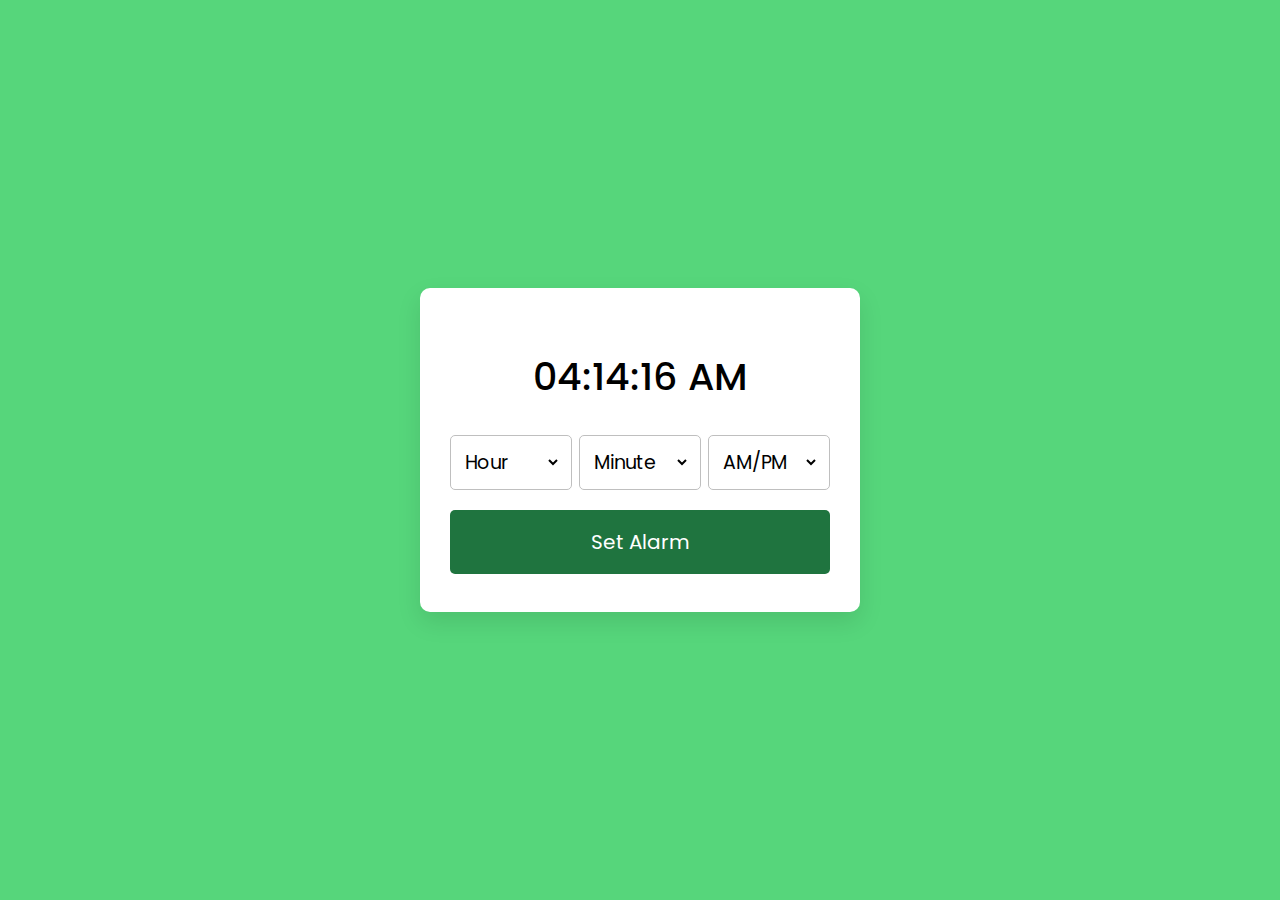
<file: Alarme/index.html>
<!DOCTYPE html>
<html lang="en">
<head>
    <meta charset="UTF-8">
    <meta http-equiv="X-UA-Compatible" content="IE=edge">
    <meta name="viewport" content="width=device-width, initial-scale=1.0">
    <title>Alarm</title>
    <link rel="stylesheet" href="style.css">
</head>
<body>
    <div class="wrapper">
        <h1>00:00:00 PM</h1>
        <div class="content">
            <div class="column">
                <select>
                    <option value="Hour" selected disabled hidden>Hour</option>
                </select>
            </div>
            <div class="column">
                <select>
                    <option value="Minute" selected disabled hidden>Minute</option>
                </select>
            </div>
            <div class="column">
                <select>
                    <option value="AM/FM" selected disabled hidden>AM/PM</option>
                </select>
            </div>
        </div>
        <button>Set Alarm</button>
    </div>
    <script src="main.js"></script>
</body>
</html>
</file>
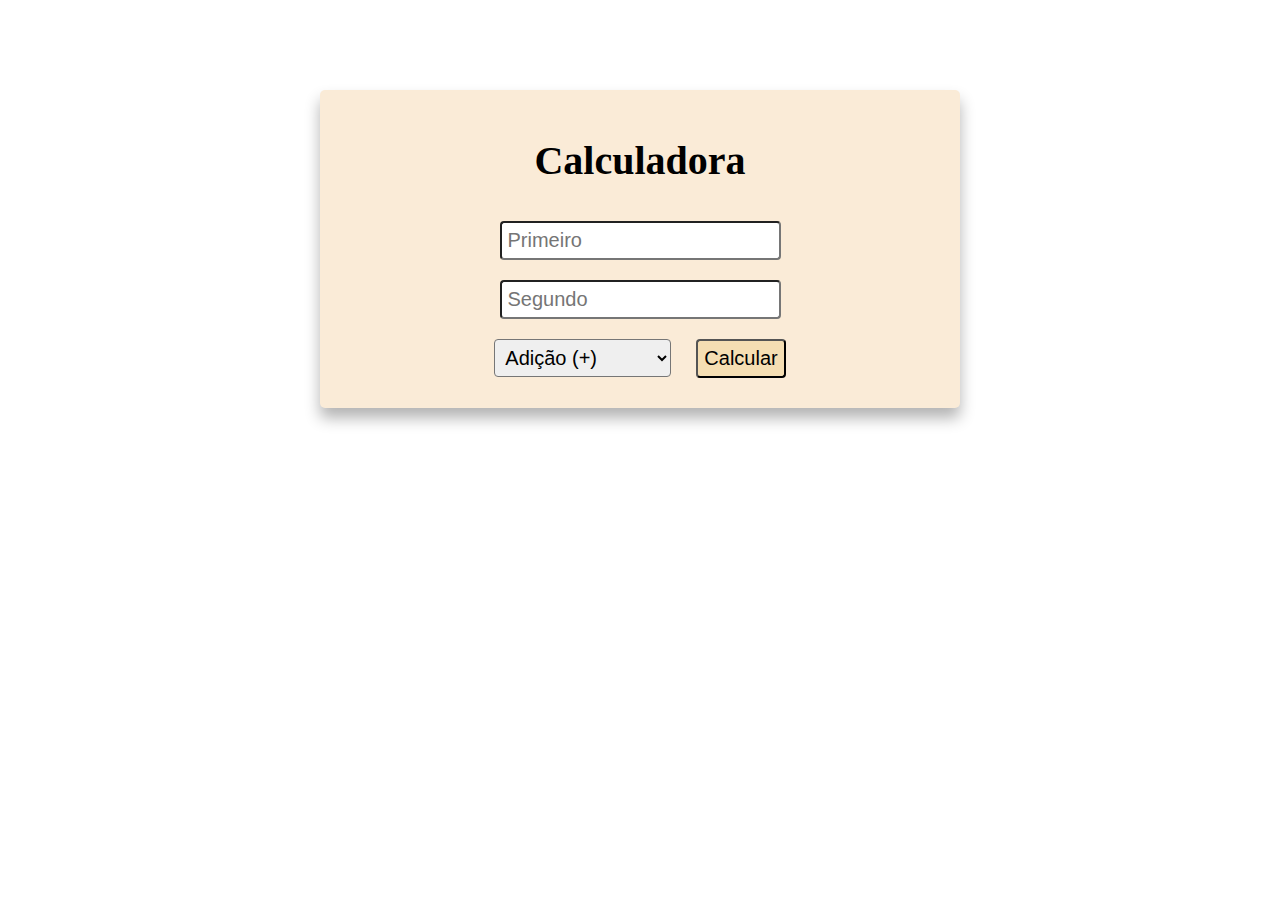
<file: Calculadora/index.html>
<!DOCTYPE html>
<html lang="en">
<head>
    <meta charset="UTF-8">
    <meta http-equiv="X-UA-Compatible" content="IE=edge">
    <meta name="viewport" content="width=device-width, initial-scale=1.0">
    <title>Document</title>
    <link rel="stylesheet" href="style.css">
</head>
<body>
    <div class="container">
    <h1>Calculadora</h1>
    <input type="text" id="userNum1" placeholder="Primeiro">
    <input type="text" id="userNum2" placeholder="Segundo"><br>
    <select id="operator">
        <option value="+">Adição (+)</option>
        <option value="-">Subtração (-)</option>
        <option value="*">Multiplicação (*)</option>
        <option value="/">Divisão (/)</option>
    </select>
    <button id="calculate">Calcular</button>
    <div id="result"></div>
    </div>

    <script src="main.js"></script>
</body>
</html>
</file>
<file: Alarme/style.css>
@import url('https://fonts.googleapis.com/css2?family=Poppins:wght@400;500;600&display=swap');
*{
  margin: 0;
  padding: 0;
  box-sizing: border-box;
  font-family: 'Poppins', sans-serif;
}
body, .wrapper, .content{
  display: flex;
  align-items: center;
  justify-content: center;
}
body{
  padding: 0 10px;
  min-height: 100vh;
  background: #56d67b;
}
.wrapper{
  width: 440px;
  padding: 30px 30px 38px;
  background: #fff;
  border-radius: 10px;
  flex-direction: column;
  box-shadow: 0 10px 25px rgba(0,0,0,0.1);
}
.wrapper img{
  max-width: 103px;
}
.wrapper h1{
  font-size: 38px;
  font-weight: 500;
  margin: 30px 0;
}
.wrapper .content{
  width: 100%;
  justify-content: space-between;
}
.content.disable{
  cursor: no-drop;
}
.content .column{
  padding: 0 10px;
  border-radius: 5px;
  border: 1px solid #bfbfbf;
  width: calc(100% / 3 - 5px);
}
.content.disable .column{
  opacity: 0.6;
  pointer-events: none;
}
.column select{
  width: 100%;
  height: 53px;
  border: none;
  outline: none;
  background: none;
  font-size: 19px;
}
.wrapper button{
  width: 100%;
  border: none;
  outline: none;
  color: #fff;
  cursor: pointer;
  font-size: 20px;
  padding: 17px 0;
  margin-top: 20px;
  border-radius: 5px;
  background: #1f743f;
}
</file>
<file: Calculadora/style.css>
.container {
    max-width: 600px;
    margin: 30px auto;
    padding: 20px;
    background-color: antiquewhite;
    border-radius: 5px;
    box-shadow: 0px 10px 15px rgba(0, 0, 0, 0.3);
    text-align: center;
}

body{
    font-family: 'Times New Roman', Times, serif;
    margin: 10px;
    padding: 50px;
    font-size: 20px;
    text-align: center;
    background-color: white;
    color: black;
}

button {
    margin: 10px;
    padding: 6px;
    font-size: 20px;
    border-radius: 4px;
    background-color: wheat;
    color: black;
    cursor: pointer;
}

button:active {
    box-shadow: 0px 2px 5px rgba(0, 0, 0, 0.3) inset;
}

select {
    margin: 10px;
    padding: 6px;
    font-size: 20px;
    border-radius: 4px;
    color: black;
}

input {
    margin: 10px;
    padding: 6px;
    font-size: 20px;
    border-radius: 4px;
    color: black;
}
</file>
